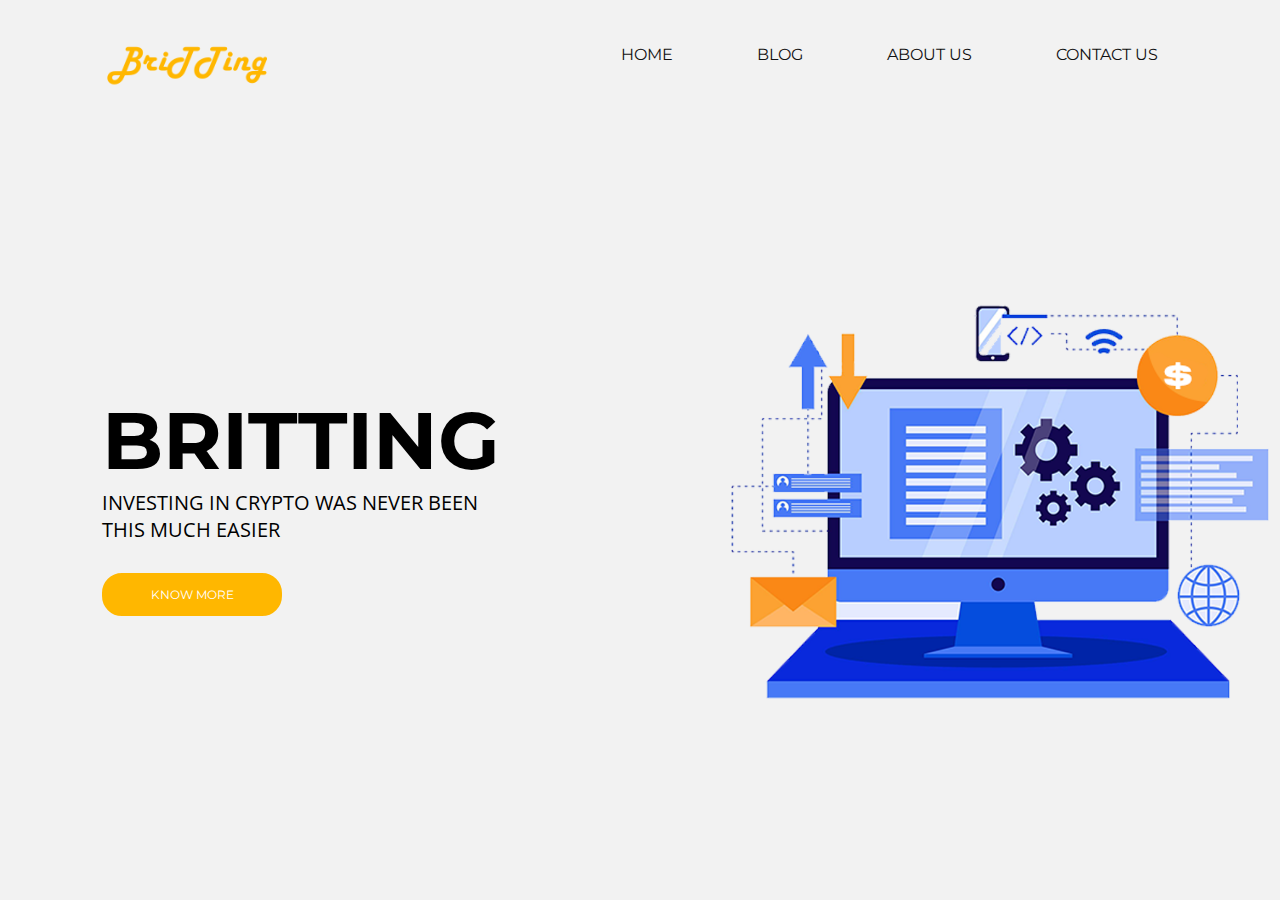
<file: index.html>
<!DOCTYPE html>
<html lang="en">
  <!-- HEADER -->
  <head>

    <!-- RESPONSIVE META TAGS -->
    <meta charset="UTF-8">
    <meta http-equiv="X-UA-Compatible" content="IE=edge">
    <meta name="viewport" content="width=device-width, initial-scale=1.0">
    <link rel="stylesheet" href="style.css">
    <!-- RESPOSIVE META TAGS -->

    <!-- FONTS -->
    <link href="https://fonts.googleapis.com/css2?family=Open+Sans:wght@800&display=swap" rel="stylesheet">
    <link href="https://fonts.googleapis.com/css2?family=Montserrat:wght@900&display=swap" rel="stylesheet">
    <link href="https://fonts.googleapis.com/css2?family=Open+Sans:wght@800&display=swap" rel="stylesheet">
    <!-- FONTS -->

    <!-- TITLE -->
    <title>BRIttING</title>
    <!-- TITLE -->

    <!-- TITLE ICON -->
    <link rel="icon" href="BriTTing LOGO.png" type="image/icon type">
    <!-- TITLE ICON -->

  </head>
  <!-- HEADER -->

  <!-- BODY -->
  <body>
      <div class="homePg">
        <div class="navbar">
          <a href="index.html">
            <img src="BriTTing LOGO.png" class="logo" alt="BriTTing">
          </a>
          <nav>
              <ul>
                  <li><a href="">HOME</a></li>
                  <li><a href="">BLOG</a></li>
                  <li><a href="aboutsus.html">ABOUT US</a></li>
                  <li><a href="">CONTACT US</a></li>
              </ul>
          </nav>
      </div>
        <div class="row">
          <div class="col">
            <h1>BRITTING</h1>
            <p>INVESTING IN CRYPTO WAS NEVER BEEN THIS MUCH EASIER</p>
            <button type="button" onclick='  window.open("index.html")'><span></span>KNOW MORE</button>
          </div>
          <div class="col">
            <div class="card">
              <img src="tradingpic.png" alt="" width="600px" style="padding-left: 200px;">
            </div>
          </div>
        </div>
      </div>
  </body>
  <!-- BODY -->
</html>
</file>
<file: style.css>
*{
  margin: 0;
  padding: 0;
  font-family: Montserrat;
  background-color: #f2f2f2;
}


.homePg{
  width: 100%;
  height: 100vh;
  background-color: #f2f2f2;
  background-size: cover;
  background-position: center;
  padding-left: 8%;
  padding-right: 8%;
  box-sizing: border-box;
}

.navbar{
  height: 12%;
  display: flex;
  align-items: center;
}

.logo{
  width: 170px;
  margin-top: 25px;
  cursor: pointer;
}

.menu-icon{
  width: 30px;
  cursor: pointer;
  margin-left: 40px;
}

nav{
  flex: 1;
  text-align: right;
}

nav ul li{
  list-style: none;
  display: inline-block;
  list-style: none;
  display: inline-block;
  position: relative;
  margin: 0 20px;
  margin-left: 60px;
}

nav ul li::after{
  content: '';
  height: 3px;
  width: 0%;
  background: #ffb700;
  position: absolute;
  left: 0;
  bottom: -6px;
  transition: 0.3s;
}

nav ul li:hover::after{
  width: 100%;
}

nav ul li a{
  text-decoration: none;
  color: #111;
}


.row{
  display: flex;
  height: 88%;
  align-items: center;
}

.col{
  flex-basis: 50%;
}

h1{
  color: #000;
  font-size: 80px;
  animation: headTitle 0.5s 1;
}

@keyframes headTitle {
  0%{
    opacity: 0%;
  }
  10%{
    opacity: 10%;
  }
  20%{
    opacity: 20%;
  }
  30%{
    opacity: 30%;
  }
  40%{
    opacity: 40%;
  }  
  50%{
    opacity: 50%;
  }  
  60%{
    opacity: 60%;
  }  
  70%{
    opacity: 70%;
  }
  80%{
    opacity: 80%;
  }
  90%{
    opacity: 90%;
  }
  100%{
    opacity: 100%;
  }
}

p{
  color: #000;
  font-size: 20px;
  /* line-height: 15px; */
  font-family: Open Sans;
}

@media screen and (min-width: 601px) {
  h1 {
    font-size: 80px;
  }
}

@media screen and (max-width: 600px) {
  h1 {
    font-size: 55px;
  }
}

@media screen and (min-width: 601px) {
  p{
    font-size: 20px;
  }
}

@media screen and (max-width: 600px) {
  p{
    font-size: 15px;
  }
}

button{
  width: 180px;
  text-align: center;
  color: #fff;
  font-size: 12px;
  padding: 12px 0;
  border: 2px solid #ffb700;
  background: #ffb700;
  border-radius: 20px;
  margin-top: 30px;
  cursor: pointer;
  position: relative;
  overflow: hidden;
  transition: 0.3s;
}

span{
  background: #ffb700;
  height: 100%;
  width: 100%;
  border-radius: 20px;
  position: relative;
  left: 0;
  bottom: 0;
  z-index: -1;
  transition: 0.3s;
}

button:hover{
  border-color: #ffb700;
  color: #000;
}

.card{
  width: 100%;
  transition: 0.3s;
}

.card:hover{
  transform: translateY(-10px);
}
</file>
